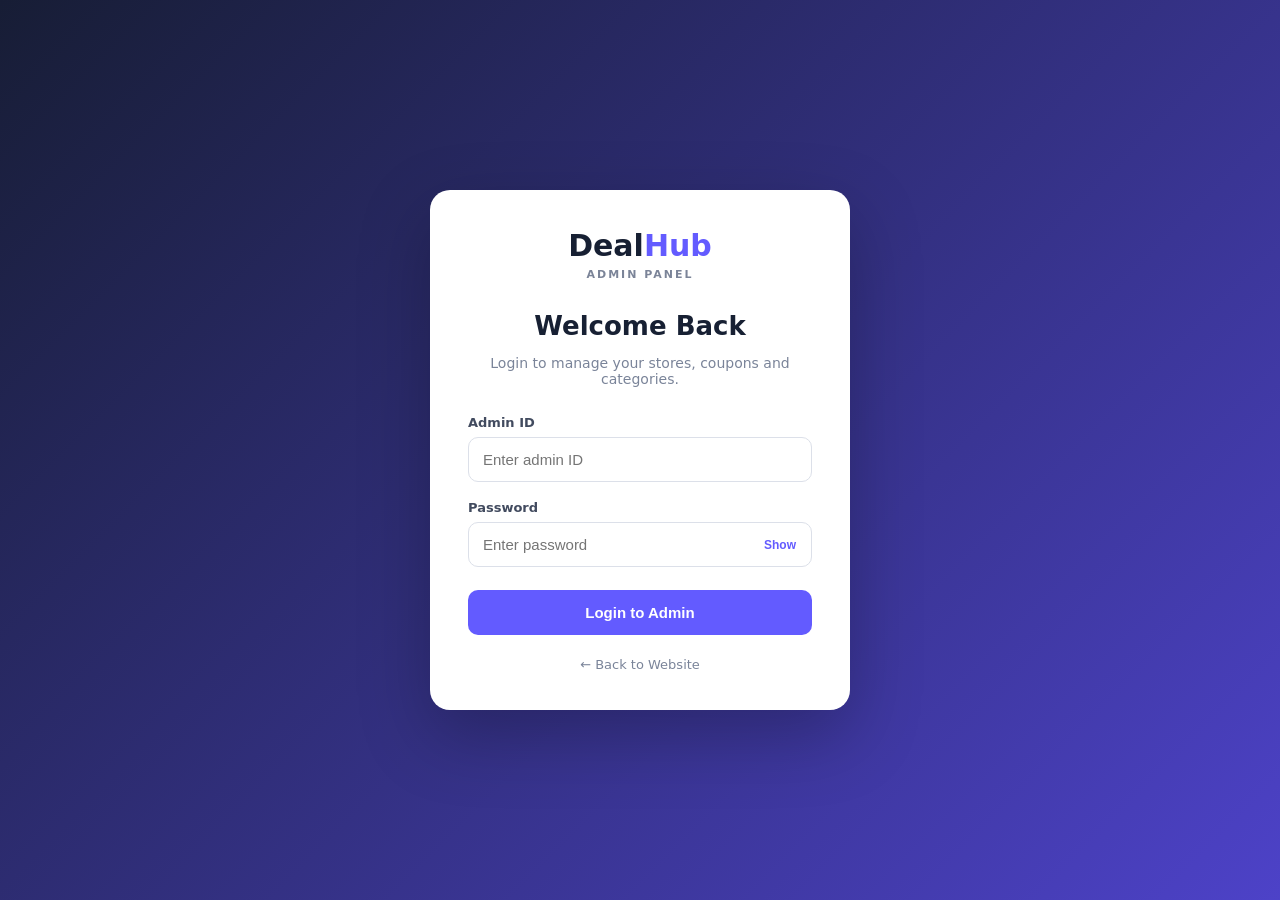
<file: admin.html>
<!DOCTYPE html>
<html lang="en">

<head>

    <meta charset="UTF-8">

    <meta
        name="viewport"
        content="width=device-width, initial-scale=1.0"
    >

    <title>Admin Login - DealHub</title>

    <style>

        * {
            box-sizing: border-box;
        }

        body {
            margin: 0;
            min-height: 100vh;

            font-family:
                Inter,
                system-ui,
                -apple-system,
                BlinkMacSystemFont,
                "Segoe UI",
                sans-serif;

            background:
                linear-gradient(
                    135deg,
                    #171d35,
                    #4d42c8
                );

            display: flex;
            align-items: center;
            justify-content: center;

            padding: 20px;
        }


        /* ================= LOGIN CARD ================= */

        .login-card {

            width: 100%;
            max-width: 420px;

            background: #ffffff;

            border-radius: 20px;

            padding: 38px;

            box-shadow:
                0 25px 70px
                rgba(0, 0, 0, 0.25);
        }


        /* ================= LOGO ================= */

        .logo {

            text-align: center;

            font-size: 30px;

            font-weight: 900;

            color: #172033;

            margin-bottom: 5px;
        }

        .logo span {
            color: #635bff;
        }


        .admin-label {

            text-align: center;

            font-size: 11px;

            letter-spacing: 2px;

            font-weight: 800;

            color: #7b8498;

            margin-bottom: 30px;
        }


        /* ================= HEADING ================= */

        h1 {

            text-align: center;

            margin: 0 0 8px;

            font-size: 26px;

            color: #172033;
        }


        .subtitle {

            text-align: center;

            color: #7a8499;

            font-size: 14px;

            margin-bottom: 28px;
        }


        /* ================= FORM ================= */

        .form-group {

            margin-bottom: 18px;
        }


        label {

            display: block;

            font-size: 13px;

            font-weight: 700;

            color: #424b5f;

            margin-bottom: 7px;
        }


        input {

            width: 100%;

            padding: 13px 14px;

            border: 1px solid #dce0e9;

            border-radius: 10px;

            outline: none;

            font-size: 15px;

            transition: 0.2s;
        }


        input:focus {

            border-color: #635bff;

            box-shadow:
                0 0 0 3px
                rgba(99, 91, 255, 0.10);
        }


        /* ================= PASSWORD ================= */

        .password-box {

            position: relative;
        }


        .password-box input {

            padding-right: 75px;
        }


        .show-password {

            position: absolute;

            right: 10px;

            top: 50%;

            transform: translateY(-50%);

            border: 0;

            background: transparent;

            color: #635bff;

            font-size: 12px;

            font-weight: 700;

            cursor: pointer;
        }


        /* ================= BUTTON ================= */

        .login-btn {

            width: 100%;

            border: 0;

            border-radius: 10px;

            padding: 14px;

            background: #635bff;

            color: #ffffff;

            font-size: 15px;

            font-weight: 800;

            cursor: pointer;

            margin-top: 5px;

            transition: 0.2s;
        }


        .login-btn:hover {

            background: #5148e8;

            transform: translateY(-1px);
        }


        /* ================= ERROR ================= */

        .error {

            display: none;

            background: #fff0f0;

            color: #c52222;

            border: 1px solid #ffd2d2;

            border-radius: 9px;

            padding: 11px;

            font-size: 13px;

            margin-bottom: 15px;

            text-align: center;
        }


        .error.show {

            display: block;
        }


        /* ================= BACK ================= */

        .back-home {

            display: block;

            text-align: center;

            margin-top: 22px;

            color: #7a8499;

            font-size: 13px;

            text-decoration: none;
        }


        .back-home:hover {

            color: #635bff;
        }


        /* ================= MOBILE ================= */

        @media (max-width: 480px) {

            .login-card {

                padding: 28px 22px;
            }

        }

    </style>

</head>


<body>


    <div class="login-card">


        <!-- LOGO -->

        <div class="logo">
            Deal<span>Hub</span>
        </div>


        <div class="admin-label">
            ADMIN PANEL
        </div>


        <h1>
            Welcome Back
        </h1>


        <p class="subtitle">
            Login to manage your stores, coupons and categories.
        </p>


        <!-- ERROR MESSAGE -->

        <div
            id="errorMessage"
            class="error"
        >
            Invalid username or password.
        </div>


        <!-- LOGIN FORM -->

        <form id="loginForm">


            <!-- USERNAME -->

            <div class="form-group">

                <label for="username">
                    Admin ID
                </label>

                <input
                    type="text"
                    id="username"
                    placeholder="Enter admin ID"
                    autocomplete="username"
                    required
                >

            </div>


            <!-- PASSWORD -->

            <div class="form-group">

                <label for="password">
                    Password
                </label>


                <div class="password-box">

                    <input
                        type="password"
                        id="password"
                        placeholder="Enter password"
                        autocomplete="current-password"
                        required
                    >

                    <button
                        type="button"
                        class="show-password"
                        onclick="togglePassword()"
                    >
                        Show
                    </button>

                </div>

            </div>


            <!-- LOGIN -->

            <button
                type="submit"
                class="login-btn"
            >
                Login to Admin
            </button>


        </form>


        <!-- BACK -->

        <a
            href="index.html"
            class="back-home"
        >
            ← Back to Website
        </a>


    </div>


    <script>

        /*
        ==========================================
        ADMIN LOGIN DETAILS
        ==========================================

        Default:

        ID       = admin
        Password = admin123

        Agar credentials change karne hon to
        sirf neeche dono values change karein.
        ==========================================
        */

        const ADMIN_ID = "admin";

        const ADMIN_PASSWORD = "admin123";


        /*
        ==========================================
        LOGIN
        ==========================================
        */

        document
            .getElementById("loginForm")
            .addEventListener("submit", function(event) {

                event.preventDefault();


                const username =
                    document
                        .getElementById("username")
                        .value
                        .trim();


                const password =
                    document
                        .getElementById("password")
                        .value;


                const error =
                    document
                        .getElementById("errorMessage");


                /*
                Check credentials
                */

                if (
                    username === ADMIN_ID &&
                    password === ADMIN_PASSWORD
                ) {


                    /*
                    Login session save karein
                    */

                    sessionStorage.setItem(
                        "dealhub_admin_logged_in",
                        "true"
                    );


                    /*
                    Dashboard par redirect
                    */

                    window.location.href =
                        "admin/dashboard.html";

                }

                else {

                    error.classList.add("show");

                    document
                        .getElementById("password")
                        .value = "";

                }

            });


        /*
        ==========================================
        SHOW / HIDE PASSWORD
        ==========================================
        */

        function togglePassword() {

            const password =
                document.getElementById("password");

            const button =
                document.querySelector(".show-password");


            if (password.type === "password") {

                password.type = "text";

                button.textContent = "Hide";

            }

            else {

                password.type = "password";

                button.textContent = "Show";

            }

        }


        /*
        ==========================================
        IF ALREADY LOGGED IN
        ==========================================
        */

        if (
            sessionStorage.getItem(
                "dealhub_admin_logged_in"
            ) === "true"
        ) {

            window.location.href =
                "admin/dashboard.html";

        }

    </script>


</body>

</html>
</file>
